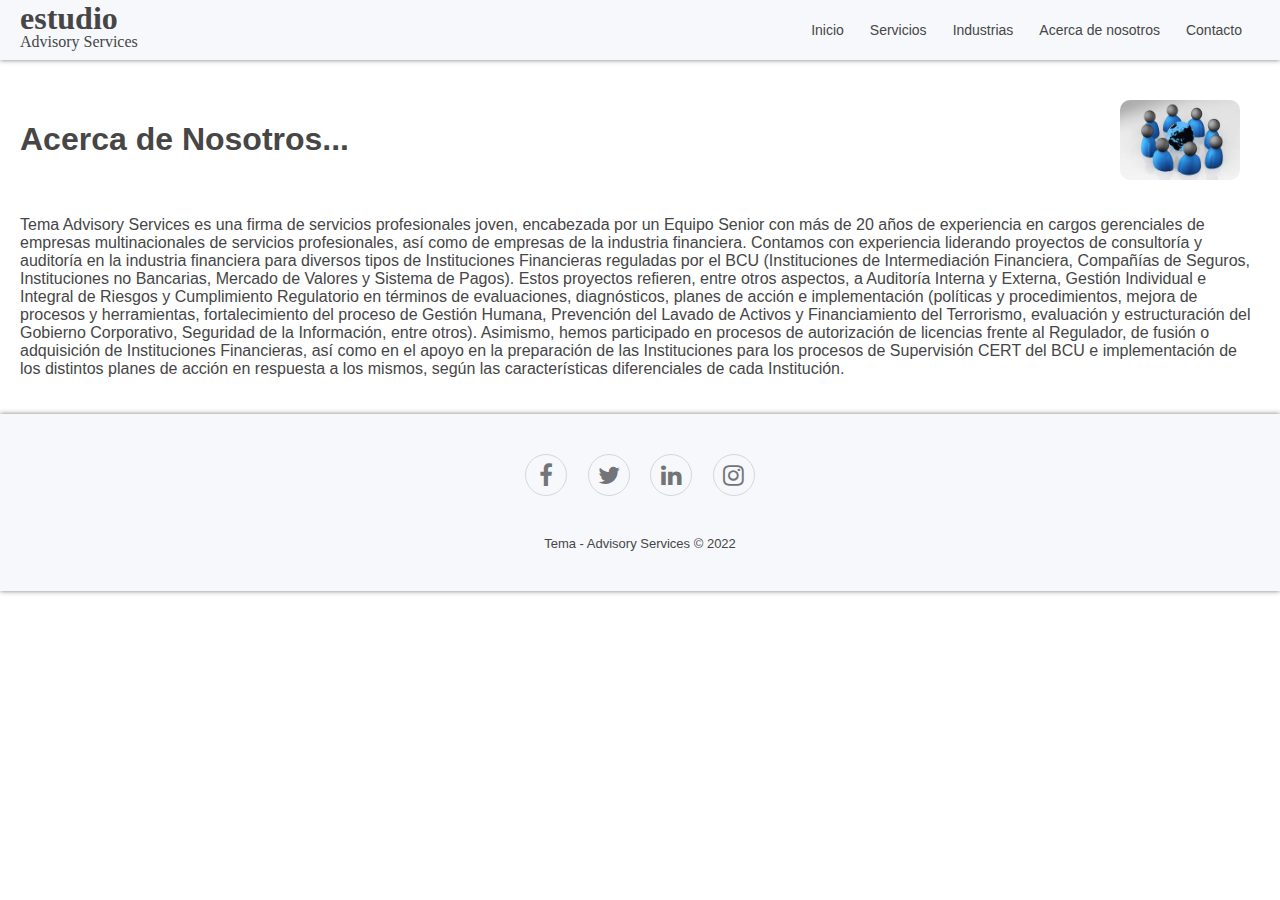
<file: acerca_de_nosotros.html>
<!DOCTYPE html>
<html lang="en">

<head>
   <meta charset="UTF-8">
   <meta name="viewport" content="width=device-width, initial-scale=1.0">
   <title>Acerca de Nosotros</title>
   <link rel="stylesheet" href="css/estilos.css" />
   <link rel="stylesheet" href="https://cdnjs.cloudflare.com/ajax/libs/font-awesome/4.7.0/css/font-awesome.min.css">
</head>

<body>

  <header class="topnav">
    <div class="logo">
        <p class="logoPrincipal"> estudio </p>
        <p class="logoSecundario"> Advisory Services </p>
    </div>
    <div class="botonHamb" onclick="myFunction()">
        <span class="barra"></span>
        <span class="barra"></span>
        <span class="barra"></span>
    </div>
    <ul class="paginas" id="myTopnav">
        <li><a href="index.html">Inicio</a></li>
        <li><a href="servicios.html">Servicios</a></li>
        <li><a href="industrias.html">Industrias</a></li>
        <li><a href="acerca_de_nosotros.html">Acerca de nosotros</a></li>
        <li><a href="contacto.html">Contacto</a></li>
    </ul>
</header>

  <main class="acercaDeNos">
    <section class="sectionADN">
      <h1 class="titulo"> Acerca de Nosotros...</h1>
      <img class="foto"
        src="[data-uri]"
        alt="" width="120px">
    </section>
    <section class="sectionADN">
      <p> Tema Advisory Services es una firma de servicios profesionales
        joven, encabezada por un Equipo Senior con más de 20 años de
        experiencia en cargos gerenciales de empresas multinacionales
        de servicios profesionales, así como de empresas de la industria
        financiera.
        
        Contamos con experiencia liderando proyectos de consultoría y
        auditoría en la industria financiera para diversos tipos de
        Instituciones Financieras reguladas por el BCU (Instituciones de
        Intermediación Financiera, Compañías de Seguros, Instituciones
        no Bancarias, Mercado de Valores y Sistema de Pagos).
        
        Estos proyectos refieren, entre otros aspectos, a Auditoría
        Interna y Externa, Gestión Individual e Integral de Riesgos y
        Cumplimiento Regulatorio en términos de evaluaciones, 
        diagnósticos, planes de acción e implementación (políticas y procedimientos, mejora de procesos y herramientas,
        fortalecimiento del proceso de Gestión Humana, Prevención del Lavado de Activos y Financiamiento del Terrorismo,
        evaluación y estructuración del Gobierno Corporativo, Seguridad de la Información, entre otros).
        
        Asimismo, hemos participado en procesos de autorización de licencias frente al Regulador, de fusión o adquisición de
        Instituciones Financieras, así como en el apoyo en la preparación de las Instituciones para los procesos de Supervisión
        CERT del BCU e implementación de los distintos planes de acción en respuesta a los mismos, según las características
        diferenciales de cada Institución.
      </p>

    </section>


  </main>
  </section2>

  <body>
    <div class="footer-basic">
      <footer>
          <div class="social">
              <a href="#" class="fa fa-facebook"></a>
              <a href="#" class="fa fa-twitter"></a>
              <a href="#" class="fa fa-linkedin"></a>
              <a href="#" class="fa fa-instagram"></a>
          </div>
          <p class="copyright">Tema - Advisory Services © 2022</p>
      </footer>
  </div>

  </body>


</body>

<script>
  function myFunction() {
      var x = document.getElementById("myTopnav");
      if (x.className === "paginas") {
          x.className += " responsive";
      } else {
          x.className = "paginas";
      }
  }
</script>

</html>
</file>
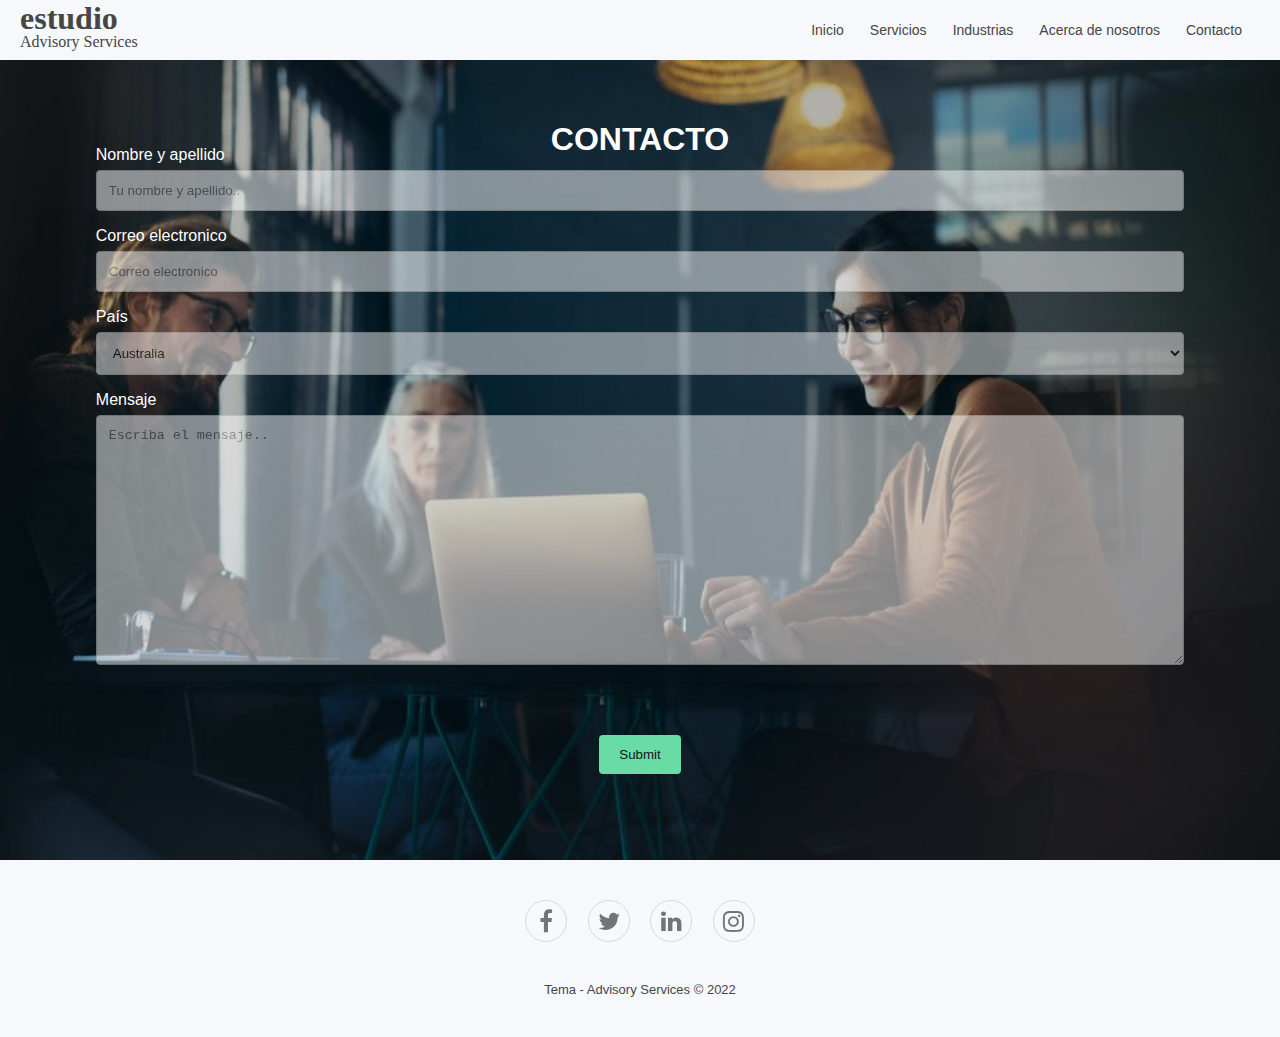
<file: contacto.html>
<!DOCTYPE html>
<html lang="en">

<head>
  <meta charset="UTF-8">
  <meta name="viewport" content="width=device-width, initial-scale=1.0">
  <title>Acerca de Nosotros</title>
  <link rel="stylesheet" href="css/estilos.css" />
  <link rel="stylesheet" href="https://cdnjs.cloudflare.com/ajax/libs/font-awesome/4.7.0/css/font-awesome.min.css">
</head>

<body>

  <header class="topnav">
    <div class="logo">
      <p class="logoPrincipal"> estudio </p>
      <p class="logoSecundario"> Advisory Services </p>
    </div>
    <div class="botonHamb" onclick="myFunction()">
      <span class="barra"></span>
      <span class="barra"></span>
      <span class="barra"></span>
    </div>
    <ul class="paginas" id="myTopnav">
      <li><a href="index.html">Inicio</a></li>
      <li><a href="servicios.html">Servicios</a></li>
      <li><a href="industrias.html">Industrias</a></li>
      <li><a href="acerca_de_nosotros.html">Acerca de nosotros</a></li>
      <li><a href="contacto.html">Contacto</a></li>
    </ul>
  </header>

  <main>
    <div id="padre-cont" class="centrar-cont altoAncho-cont">
      <img class="fondo" src="img/cont.jpeg" width="100%" height="100%">
      <h1 class="titulo-cont">
        CONTACTO
      </h1>

      <div class="container">
        <form>
          <label for="nombre">Nombre y apellido</label>
          <input class="traslucido" type="text" id="fname" name="firstname" placeholder="Tu nombre y apellido..">

          <label for="lname">Correo electronico</label>
          <input class="traslucido" type="text" id="lname" name="lastname" placeholder="Correo electronico">

          <label for="country">País</label>
          <select class="traslucido" id="country" name="country">
            <option value="australia">Australia</option>
            <option value="canada">Canada</option>
            <option value="usa">USA</option>
          </select>

          <label for="subject">Mensaje</label>
          <textarea class="traslucido subject" id="subject" name="subject" placeholder="Escriba el mensaje.."></textarea>
<div class="center">
          <input type="submit" value="Submit">
        </div>
        </form>
      </div>

    </div>

  </main>

  <body>
    <div class="footer-basic">
      <footer>
          <div class="social">
              <a href="#" class="fa fa-facebook"></a>
              <a href="#" class="fa fa-twitter"></a>
              <a href="#" class="fa fa-linkedin"></a>
              <a href="#" class="fa fa-instagram"></a>
          </div>
          <p class="copyright">Tema - Advisory Services © 2022</p>
      </footer>
  </div>

  </body>


</body>

<script>
  function myFunction() {
    var x = document.getElementById("myTopnav");
    if (x.className === "paginas") {
      x.className += " responsive";
    } else {
      x.className = "paginas";
    }
  }
</script>

</html>
</file>
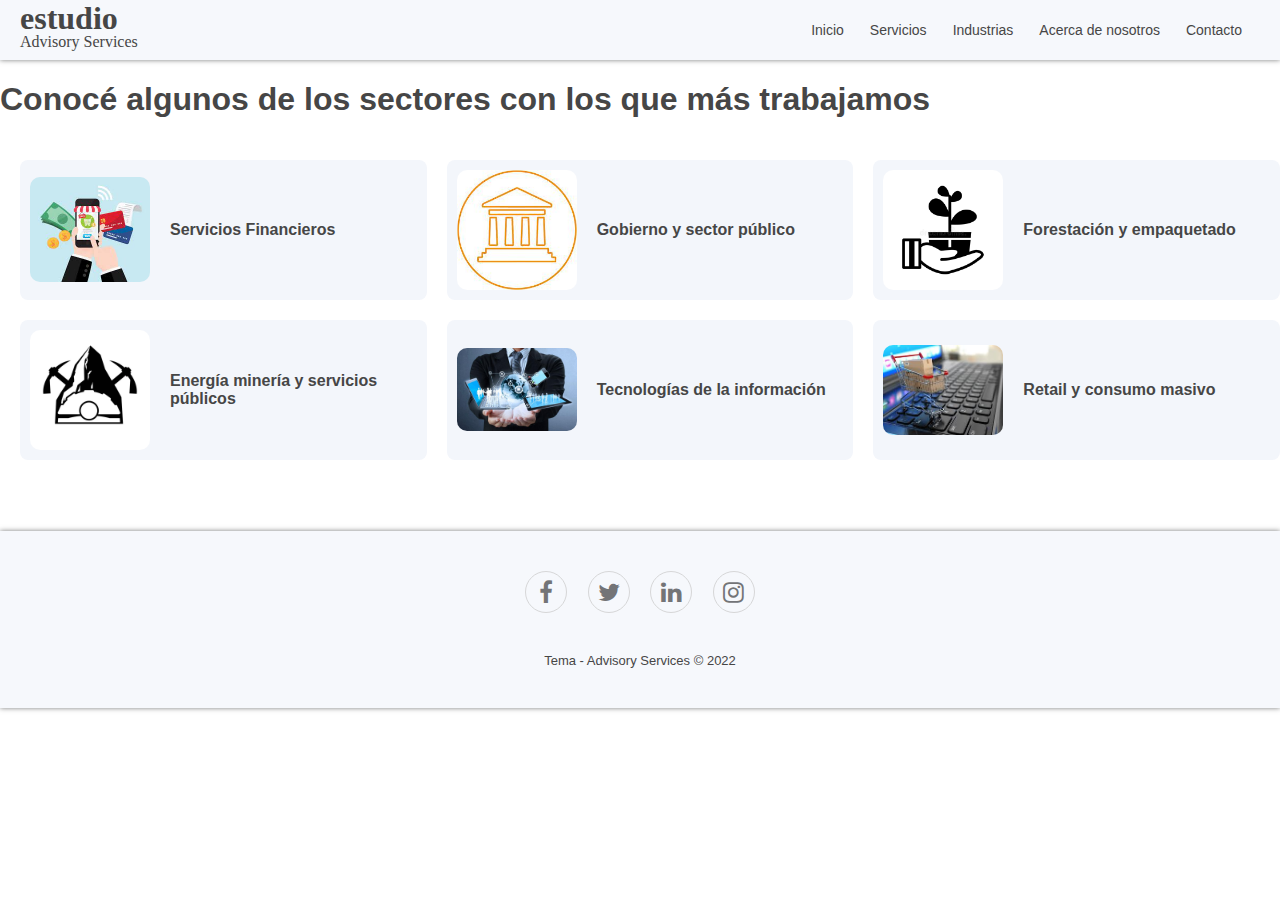
<file: industrias.html>
<!DOCTYPE html>
<html lang="en">

<head>
   <meta charset="UTF-8">
   <meta name="viewport" content="width=device-width, initial-scale=1.0">
   <title>Index</title>
   <link rel="stylesheet" href="css/estilos.css" />
   <link rel="stylesheet" href="https://cdnjs.cloudflare.com/ajax/libs/font-awesome/4.7.0/css/font-awesome.min.css">

</head>

<body>

   <header class="topnav">
      <div class="logo">
          <p class="logoPrincipal"> estudio </p>
          <p class="logoSecundario"> Advisory Services </p>
      </div>
      <div class="botonHamb" onclick="myFunction()">
          <span class="barra"></span>
          <span class="barra"></span>
          <span class="barra"></span>
      </div>
      <ul class="paginas" id="myTopnav">
          <li><a href="index.html">Inicio</a></li>
          <li><a href="servicios.html">Servicios</a></li>
          <li><a href="industrias.html">Industrias</a></li>
          <li><a href="acerca_de_nosotros.html">Acerca de nosotros</a></li>
          <li><a href="contacto.html">Contacto</a></li>
      </ul>
  </header>

   <main class="altoIndustrias">
      <h1 class="titulo">Conocé algunos de los sectores con los que más trabajamos</h1>
      <div class="filas">
         <section class="cajas">
            <img class="icono" src="img/servicios financieros.jpg" alt="" width="120px">
            <p> <strong> Servicios Financieros </strong></p>
         </section>
         <section class="cajas">
            <img class="icono" src="img/gobierno y sec publico.jpg" alt="" width="120px">
            <p> <strong> Gobierno y sector público</strong></p>
         </section>
         <section class="cajas">
            <img class="icono" src="img/forestacion y empaquetado.jpg" alt="" width="120px">
            <p> <strong>Forestación y empaquetado</strong></p>
         </section>
      </div>

      <div class="filas">
         <section class="cajas">
            <img class="icono" src="img/energia mineria.jpg" alt="" width="120px">
            <p> <strong>Energía minería y servicios públicos</strong></p>
         </section>
         <section class="cajas">
            <img class="icono" src="img/tecnologia-de-la-informacion-2.jpg" alt="" width="120px">
            <p> <strong>Tecnologías de la información</strong></p>
         </section>
         <section class="cajas">
            <img class="icono" src="img/retail y consumo.jpg" alt="" width="120px">
            <p> <strong>Retail y consumo masivo</strong></p>
         </section>
      </div>

   </main>
   </section2>

   <body>
      <div class="footer-basic">
         <footer>
             <div class="social">
                 <a href="#" class="fa fa-facebook"></a>
                 <a href="#" class="fa fa-twitter"></a>
                 <a href="#" class="fa fa-linkedin"></a>
                 <a href="#" class="fa fa-instagram"></a>
             </div>
             <p class="copyright">Tema - Advisory Services © 2022</p>
         </footer>
     </div>
   </body>


</body>

<script>
   function myFunction() {
       var x = document.getElementById("myTopnav");
       if (x.className === "paginas") {
           x.className += " responsive";
       } else {
           x.className = "paginas";
       }
   }
</script>

</html>
</file>
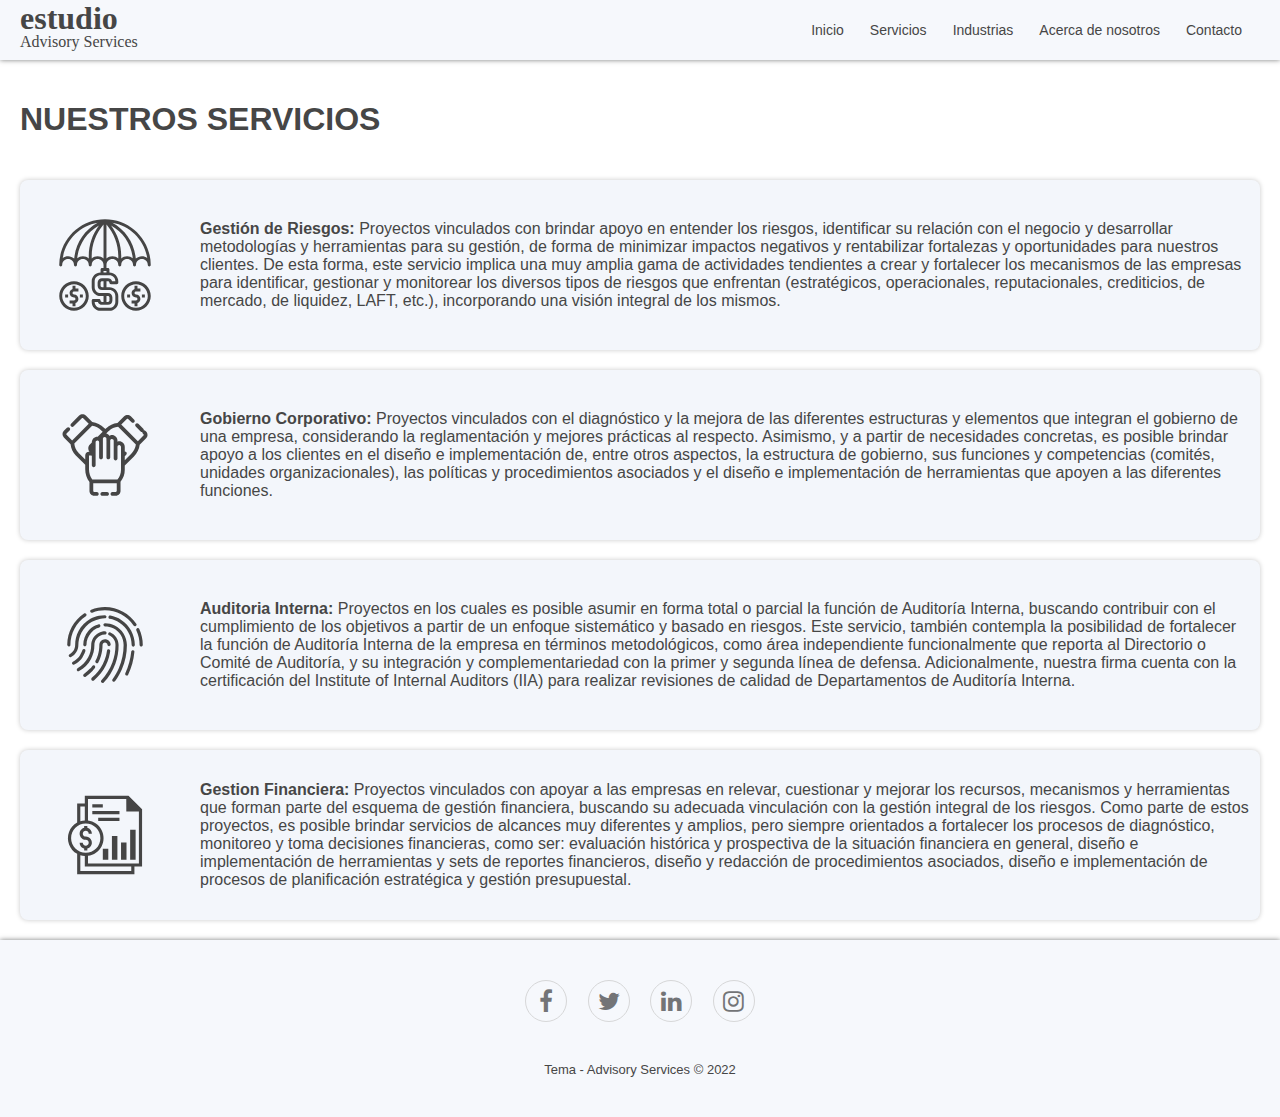
<file: servicios.html>
<!DOCTYPE html>
<html lang="en">

  <head>
    <meta charset="UTF-8">
    <meta name="viewport" content="width=device-width, initial-scale=1.0">
    <title>Servicios</title>
    <link rel="stylesheet" href="css/estilos.css" />
    <link rel="stylesheet" href="https://cdnjs.cloudflare.com/ajax/libs/font-awesome/4.7.0/css/font-awesome.min.css">
</head>

<body>

  <header class="topnav">
    <div class="logo">
        <p class="logoPrincipal"> estudio </p>
        <p class="logoSecundario"> Advisory Services </p>
    </div>
    <div class="botonHamb" onclick="myFunction()">
        <span class="barra"></span>
        <span class="barra"></span>
        <span class="barra"></span>
    </div>
    <ul class="paginas" id="myTopnav">
        <li><a href="index.html">Inicio</a></li>
        <li><a href="servicios.html">Servicios</a></li>
        <li><a href="industrias.html">Industrias</a></li>
        <li><a href="acerca_de_nosotros.html">Acerca de nosotros</a></li>
        <li><a href="contacto.html">Contacto</a></li>
    </ul>
</header>

  <main class="main">
    <h1>
      NUESTROS SERVICIOS
    </h1>
    <section class="cajasServicios">
      <img class="fotoServ"
        src="img/risk.svg"
        alt="" width="120px">
      <p> <strong> Gestión de Riesgos: </strong> Proyectos vinculados con brindar apoyo en entender los riesgos, identificar su relación con el
        negocio y desarrollar metodologías y herramientas para su gestión, de forma de minimizar impactos negativos y
        rentabilizar fortalezas y oportunidades para nuestros clientes. De esta forma, este servicio implica una muy amplia
        gama de actividades tendientes a crear y fortalecer los mecanismos de las empresas para identificar, gestionar y
        monitorear los diversos tipos de riesgos que enfrentan (estratégicos, operacionales, reputacionales, crediticios, de
        mercado, de liquidez, LAFT, etc.), incorporando una visión integral de los mismos.</p>
    </section>
    <section class="cajasServicios">
      <img class="fotoServ"
        src="img/corp.svg"
        alt="" width="120px">
      <p> <strong> Gobierno Corporativo:</strong> Proyectos vinculados con el diagnóstico y la mejora de las diferentes estructuras y
        elementos que integran el gobierno de una empresa, considerando la reglamentación y mejores prácticas al
        respecto. Asimismo, y a partir de necesidades concretas, es posible brindar apoyo a los clientes en el diseño e
        implementación de, entre otros aspectos, la estructura de gobierno, sus funciones y competencias (comités,
        unidades organizacionales), las políticas y procedimientos asociados y el diseño e implementación de
        herramientas que apoyen a las diferentes funciones.</p>
    </section>
    <section class="cajasServicios">
      <img class="fotoServ"
        src="img/analisis.svg"
        alt="" width="120px"></p>
      <p> <strong>Auditoria Interna:</strong> Proyectos en los cuales es posible asumir en forma total o parcial la función de Auditoría
        Interna, buscando contribuir con el cumplimiento de los objetivos a partir de un enfoque sistemático y basado
        en riesgos.
        
        Este servicio, también contempla la posibilidad de fortalecer la función de Auditoría Interna de la empresa en
        términos metodológicos, como área independiente funcionalmente que reporta al Directorio o Comité de
        Auditoría, y su integración y complementariedad con la primer y segunda línea de defensa. Adicionalmente,
        nuestra firma cuenta con la certificación del Institute of Internal Auditors (IIA) para realizar revisiones de calidad
        de Departamentos de Auditoría Interna.</p>
    </section>
    <section class="cajasServicios">
      <img class="fotoServ" src="img/finan.svg" alt=""
        width="120px">
      <p> <strong> Gestion Financiera:</strong> Proyectos vinculados con apoyar a las empresas en relevar, cuestionar y mejorar los recursos,
        mecanismos y herramientas que forman parte del esquema de gestión financiera, buscando su adecuada
        vinculación con la gestión integral de los riesgos. Como parte de estos proyectos, es posible brindar servicios de
        alcances muy diferentes y amplios, pero siempre orientados a fortalecer los procesos de diagnóstico, monitoreo y
        toma decisiones financieras, como ser: evaluación histórica y prospectiva de la situación financiera en general,
        diseño e implementación de herramientas y sets de reportes financieros, diseño y redacción de procedimientos
        asociados, diseño e implementación de procesos de planificación estratégica y gestión presupuestal.</p>
    </section>


  </main>
  </section2>

  <body>
    <div class="footer-basic">
      <footer>
          <div class="social">
              <a href="#" class="fa fa-facebook"></a>
              <a href="#" class="fa fa-twitter"></a>
              <a href="#" class="fa fa-linkedin"></a>
              <a href="#" class="fa fa-instagram"></a>
          </div>
          <p class="copyright">Tema - Advisory Services © 2022</p>
      </footer>
  </div>
  </body>


</body>

<script>
  function myFunction() {
      var x = document.getElementById("myTopnav");
      if (x.className === "paginas") {
          x.className += " responsive";
      } else {
          x.className = "paginas";
      }
  }
</script>

</html>
</file>
<file: css/estilos.css>
@keyframes typing {
  from {
    width: 0;
  }

  to {
    width: 70%;
  }
}

@keyframes blink-caret {

  from,
  to {
    border-color: transparent;
  }

  50% {
    border-color: white;
  }
}

* body {
  margin: 0;
  padding: 0;
  background-color: rgb(255, 255, 255);
  font-family: 'EYInterstate', sans-serif;
  color: rgb(70, 70, 70);
}

header {
  display: flex;
  flex-direction: row;
  background-color: rgb(246, 248, 252);
  align-items: center;
  justify-content: flex-end;
  color: rgb(70, 70, 70);
  height: 40px;
  padding: 10px;
  font-weight: 400;
  box-shadow: 0px 0px 5px rgb(123, 124, 124);
}

header ul {
  display: flex;
  gap: 10px;
  list-style: none;
}

header ul li {
  text-align: center;
}

header ul li a {
  display: block;
  padding: 8px;
  font-size: 14px;
  color: rgb(70, 70, 70);
  text-decoration: none;
  transition: all 0.6s;
  border-radius: 8px;
}

header ul li a:hover {
  background-color: rgb(214, 214, 214);
}

.paginas {
  padding: 20px;
}

.logo {
  margin-right: auto;
  display: flex;
  flex-direction: column;
  line-height: 24px;
  padding: 0px;
  border: 0px;
  margin-left: 10px;
  font-family: serif;
}

.logoPrincipal {
  font-size: xx-large;
  font-weight: bold;
  margin: 0;
  padding: 0;
}

.logoSecundario {
  margin-bottom: 0px;
  margin: 0;
  padding: 0;
}

.botonHamb {
  position: absolute;
  top: 20px;
  right: 20px;
  display: none;
  flex-direction: column;
  justify-content: space-between;
  width: 30px;
  height: 20px;
}

.botonHamb .barra {
  height: 3px;
  width: 100%;
  background-color: rgb(70, 70, 70);
  border-radius: 10px;
}

.centrar {
  display: flex;
  align-items: center;
  justify-content: center;
}

.centrar-cont {
  display: flex;
  align-items: center;
  justify-content: center;
}

.altoAncho {
  height: 800px;
  width: 100%;
  position: relative;
  display: flex;
  justify-items: center;
}

.altoAncho-cont {
  height: 800px;
  width: 100%;
  position: relative;
  display: flex;
  justify-items: center;
}

.typewriter {
  overflow: hidden;
  border-right: .15em solid orange;
  white-space: nowrap;
  margin: 0 auto;
  letter-spacing: .15em;
  animation: typing 4s steps(40, end), blink-caret 1.25s step-end infinite;
}

.icono {
  margin-right: 20px;
  border-radius: 10px;
}

.filas {
  display: flex;
  flex-direction: row;
}

.main {
  display: flex;
  flex-direction: column;
  justify-content: space-between;
  padding: 20px;
  color: rgb(70, 70, 70);
}

.cajasServicios {
  display: flex;
  flex-direction: row;
  border-radius: 8px;
  margin-top: 20px;
  align-items: center;
  justify-content: space-between;
  padding: 10px;
  background-color: rgba(243, 246, 251);
  box-shadow: 0px 0px 5px rgb(200, 200, 200);
}

.fotoServ {
  width: 150px;
  margin-right: 20px;
  border-radius: 10px;
  color: rgb(70, 70, 70);
}

#carousel {
  width: 94%;
  margin-left: 3%;
}

#carousel div {
  height: auto;
  display: flex;
  align-items: center;
  justify-content: center;
  position: relative;
}

#carousel p {
  position: absolute;
  color: white;
  width: 70%;
  bottom: 0;
  height: 15%;
  background-image:linear-gradient(rgba(0,0,0,0),rgba(0,0,0,0.8));
  margin: 0px;
  padding: 10%;
  padding-bottom: 5%;
}

#carousel img {
  height: auto;
  width: 90%;
}

.altoIndustrias{
  height: 450px;
}

.cajas {
  display: flex;
  flex-direction: row;
  border-radius: 8px;
  margin-top: 20px;
  margin-left: 20px;
  align-items: center;
  padding: 10px;
  background-color: rgba(243, 246, 251);
  width: 400px;
}

.mainCont {
  display: flex;
  flex-direction: column;
  align-items: center;
  justify-content: center;
  padding: 0px;
  margin: 0px;
}

.fondo{
  width: 100%;
  filter: brightness(70%);}

.container {
  color: white;
  padding: 20px;
  position: absolute;
}

.traslucido{
  filter: opacity(50%);
}

.titulo-cont {
  top: 40px;
  font-weight: 00;
  color: white;
  position: absolute;
}


.filaCont {
  margin-top: 10px;
  display: flex;
  flex-direction: row;
}

.label {
  margin-right: 10px;
}

.input {
  width: 300px;
  margin-left: auto;
}

.box {
  height: 100px;
}

.boton {
  margin-top: 30px;
  margin-left: 130px;
  padding: 10px;
  border-radius: 10px;
  color: #ffffff;
}

.servicios {
  position: absolute;
  color: white;
  font-size: xx-large;
  border-radius: 8px;
  padding: 5px;
  top: 48%;
}

.serviciosBoton {
  position: absolute;
  color: white;
  font-size: x-large;
  border-radius: 8px;
  border: 2px solid #fafafa;
  background-color: rgba(0, 0, 0, 0.123);
  padding: 5px;
  top: 52%;
  cursor: pointer;
}

.serviciosBoton:hover {
  transition-duration: 0.6s;
  background-color: rgba(0, 0, 0, 0.523);
}

.ytplayer {
  pointer-events: none;
  filter: brightness(70%);
}

#novedades {
  font-family: 'EYInterstate', sans-serif;
  top: 10px;
}

input[type=text],
select,
textarea {
  width: 100%;
  padding: 12px;
  border: 1px solid #ccc;
  border-radius: 4px;
  box-sizing: border-box;
  margin-top: 6px;
  margin-bottom: 16px;
  resize: vertical;
}

.center{
  display: flex;
  margin-top: 50px;
}

.subject{
  height: 250px;
}

input[type=submit] {
  background-color: rgb(104, 220, 164);
  color: rgb(22, 21, 29);
  padding: 12px 20px;
  border: none;
  border-radius: 4px;
  cursor: pointer;
  margin: auto;  
}

input[type=submit]:hover {
  background-color: rgb(133, 251, 194);}


.titulo-pub {
  margin-left: 4%;
  font-weight: 200;
  color: rgb(70, 70, 70);
}



.imagNov {
  display: flex;
  border: #000000;
  border-color: #000000;
  padding: 20px;
  justify-content: space-evenly;
  flex-wrap: wrap;
}

.nov {
  height: 300px;
  padding: 20px;
  transition: 1s;
  border-radius: 20px;
}

.nov:hover {
  height: 310px;
  transition: 1s;
}

.acercaDeNos {
  display: flex;
  flex-direction: column;
  padding: 20px;
}

.sectionADN {
  display: flex;
  flex-direction: row;
  border-radius: 8px;
  margin-top: 20px;
  justify-content: left;
}

.foto {
  margin-right: 20px;
  border-radius: 10px;
  margin-left: auto;
}

.titulo {
  font-weight: bold;
  font-family: Verdana, Geneva, Tahoma, sans-serif;
}

.fut{
  width: 50px;
}

.social a{
  text-decoration: none;
}

.footer-basic {
  padding: 40px;
  background-color: #ffffff;
  color: #48494b;
  background-color: rgb(246, 248, 252);
  box-shadow: 0px 0px 5px rgb(123, 124, 124);
}

.footer-basic .social {
  text-align: center;
  padding-bottom: 25px;
  text-decoration: none;
}

.footer-basic .social>a {
  font-size: 24px;
  width: 40px;
  height: 40px;
  line-height: 40px;
  display: inline-block;
  text-align: center;
  border-radius: 50%;
  border: 1px solid #ccc;
  margin: 0 8px;
  color: inherit;
  opacity: 0.75;
}

.footer-basic .social>a:hover {
  opacity: 0.9;
}

.footer-basic .copyright {
  margin-top: 15px;
  text-align: center;
  font-size: 13px;
  color: rgb(70, 70, 70);
  margin-bottom: 0;
}

@media only screen and (max-width: 480px) {
  header {
    height: auto;
  }

  header ul {
    display: none;
    flex-direction: column;
    width: 100%;
    padding: 0;
    border: 0;
    line-height: 10px;
    gap: 2px;
  }

  .responsive {
    display: flex;
  }

  .botonHamb {
    display: flex;
    align-items: flex-start;
  }

  .titulo-pub {
    margin: 4%;
    font-weight: 200;
    color: rgb(70, 70, 70);
  }

  .topnav {
    flex-direction: column;
  }

  #padre {
    display: flex;
    justify-items: center;
  }

  .servicios {
    font-size: medium;
    max-width: 241px;
    top: 44%;
  }

  .cajasServicios {
    display: flex;
    flex-direction: column;
    padding: 20px;
    text-align: center;
  }

  .serviciosBoton {
    font-size: medium;
    max-width: 241px;
  }

  main h1 {
    font-size: x-large;
    margin-left: 0px;
    text-align: center;
    align-items: center;
    align-content: center;
  }

  .altoAncho {
    height: 300px;
  }

  .filas {
    display: flex;
    flex-direction: column;
    width: 100%;
  }

  .cajas {
    width: 90%;
    font-size: 15px;
    padding: 0%;
    border: 0%;
    margin: 5%;
  }

  .icono {
    height: 60px;
    width: 80px;
    padding: 10px;
    padding-right: 0;
    border-radius: 10px;
  }

  .show {
    display: block;
  }

  #carousel {
    width: 80%;
    margin-left: 10%;
  }

  #carousel div {
    display: flex;
    align-items: center;
    justify-content: center;
  }

  #carousel img {
    height: auto;
    width: 100%;
  }

  .altoAncho-cont {
    height: 650px;
  }

  .titulo-cont {
    top: 10px;
  }

  .center{
    margin-top: 0px;
  }
  
  .subject{
    height: 80px;
  }

  .container{
   padding-top: 100px;
  }
 #padre-cont{
  height: 530px;
 }

 .altoIndustrias{
  height: 100%;
}

.footer-basic {
  padding: 0px;
  padding-top: 35px;
}

.footer-basic .social>a {
  margin-left: 2px;
  margin-right: 2px;
}

.footer-basic .copyright {
  padding-bottom: 35px;
}

#carousel p {
  width: 80%; 
  padding-bottom: 15%;
}

}
</file>
